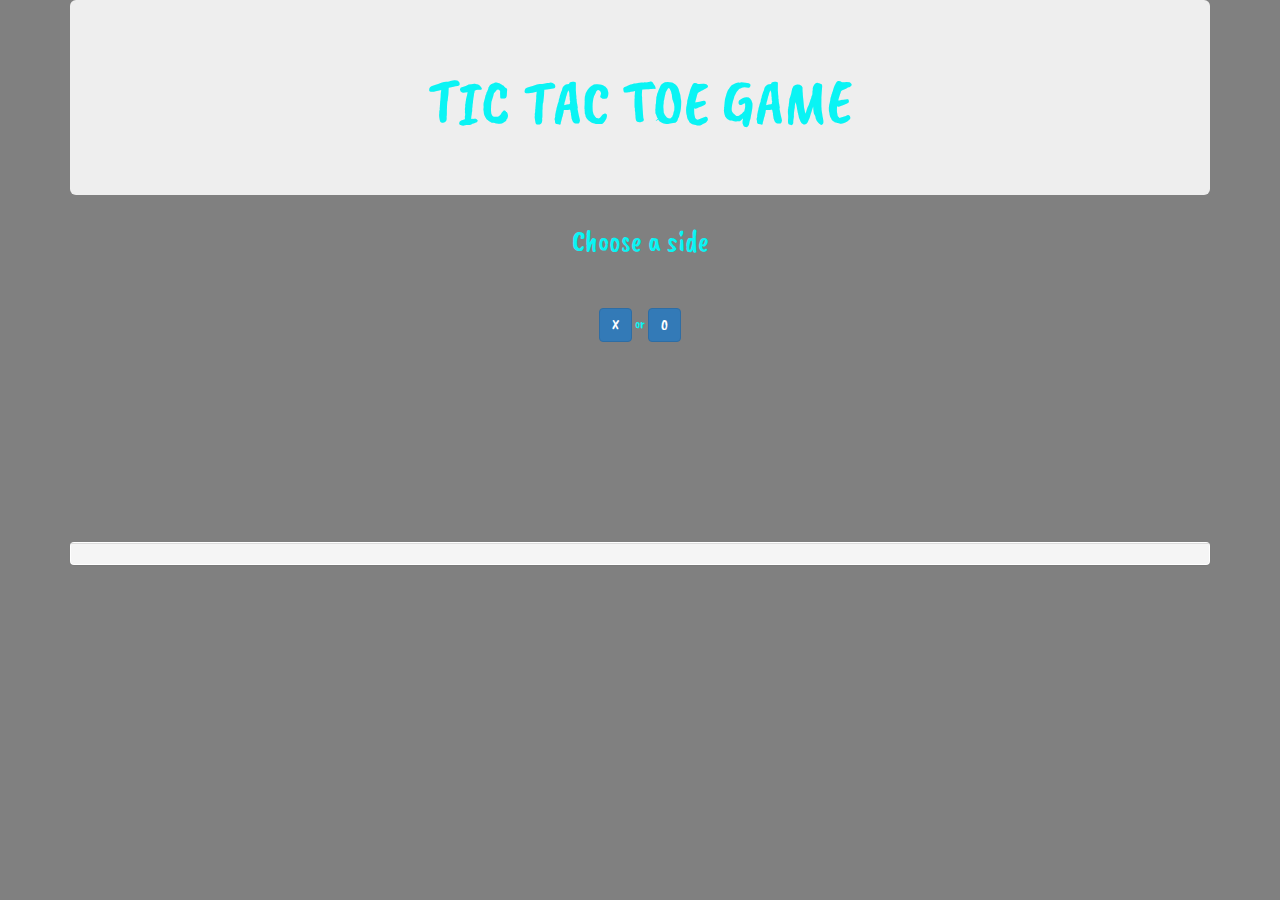
<file: singleplayer/singleplayer.html>
<html>
<head>

	<link href="https://fonts.googleapis.com/css?family=Caveat+Brush" rel="stylesheet"> 	
	<script src="https://ajax.googleapis.com/ajax/libs/jquery/3.2.1/jquery.min.js"></script>
	<!-- Latest compiled and minified JavaScript -->
	<script src="https://maxcdn.bootstrapcdn.com/bootstrap/3.3.7/js/bootstrap.min.js" integrity="sha384-Tc5IQib027qvyjSMfHjOMaLkfuWVxZxUPnCJA7l2mCWNIpG9mGCD8wGNIcPD7Txa" crossorigin="anonymous"></script>
	<!-- Latest compiled and minified CSS -->
	<link rel="stylesheet" href="https://maxcdn.bootstrapcdn.com/bootstrap/3.3.7/css/bootstrap.min.css" integrity="sha384-BVYiiSIFeK1dGmJRAkycuHAHRg32OmUcww7on3RYdg4Va+PmSTsz/K68vbdEjh4u" crossorigin="anonymous">

	<link rel="stylesheet" href='singleplayer.css'>
	<script src="singleplayer.js"></script>
</head>
<body>
	<div class="container">
		<div class="jumbotron text-center">
			<h1>TIC TAC TOE GAME </h1>
		</div>

		<div id="chooseP">
			<h2>Choose a side</h2><br/><br>
			<button id="chooseP1" class="btn btn-primary">X</button>  or  <button id="chooseP2" class="btn btn-primary">O</button>
		</div>
		<div class='row'>
			<div class='col-md-4 col-md-offset-4' id="scores">Player 1: 0      Player 2: 0</div>
		</div>

		<div id='board'>
			<table>
				<tr class="top">		
					<td id="0" class="left"></td>
					<td id="1" class="centre"></td>
					<td id="2" class="right"></td>
				</tr>
				<tr class="mid">
					<td id="3" class="left"></td>
					<td id="4" class="centre"></td>
					<td id="5" class="right"></td>
				</tr>
				<tr class="bot">
					<td id="6" class="left"></td>
					<td id="7" class="centre"></td>
					<td id="8" class="right"></td>
				</tr>
			</table>
		</div>
<div class="panel">
<div class="panel-footer">
<!--Add name here-->
</div>
</div>

	</div>




</body>
</html>
</file>
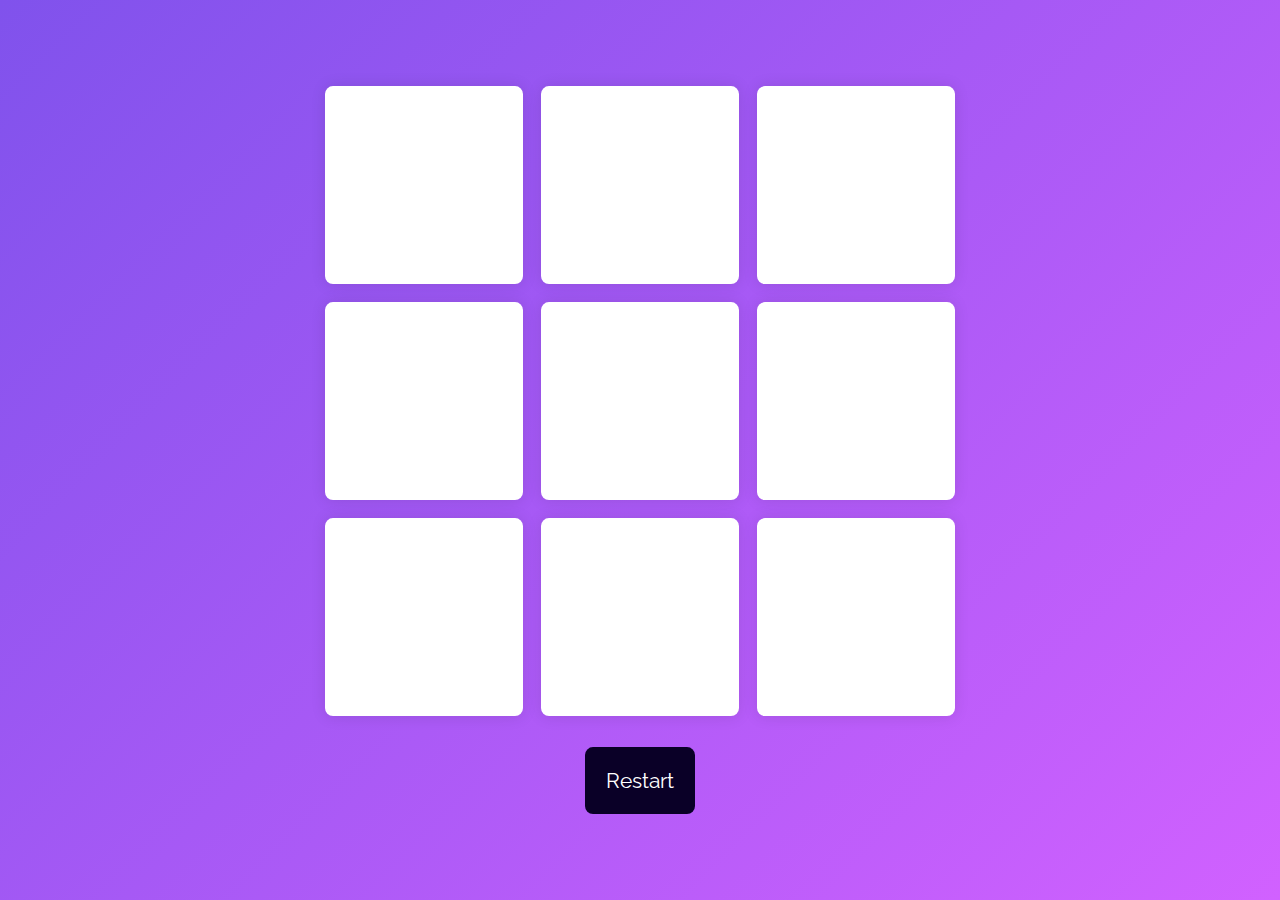
<file: twoplayertype1/twoplayertype1.html>
<!DOCTYPE html>
<html lang="en">
    <meta name="viewport" content="width=device-width, initial-scale=1.0">
    <title>Tic Tac Toe</title>
    <!-- Google Fonts -->
    <link href="https://fonts.googleapis.com/css2?family=Raleway:wght@700&display=swap" rel="stylesheet">
    <!-- Stylesheet -->
    <link rel="stylesheet" href="twoplayertype1.css">
</head>
<body>
   <div class="wrapper">
       <div class="container">
           <button class="button-option"></button>
           <button class="button-option"></button>
           <button class="button-option"></button>
           <button class="button-option"></button>
           <button class="button-option"></button>
           <button class="button-option"></button>
           <button class="button-option"></button>
           <button class="button-option"></button>
           <button class="button-option"></button>
       </div>
       <button id="restart">Restart</button>
   </div>

   <div class="popup hide">
       <p id="message">Sample Message</p>
       <button id="new-game">New Game</button>
   </div>
   
    <!-- Script -->
    <script src="twoplayertype1.js"></script>
</body>
</html>
</file>
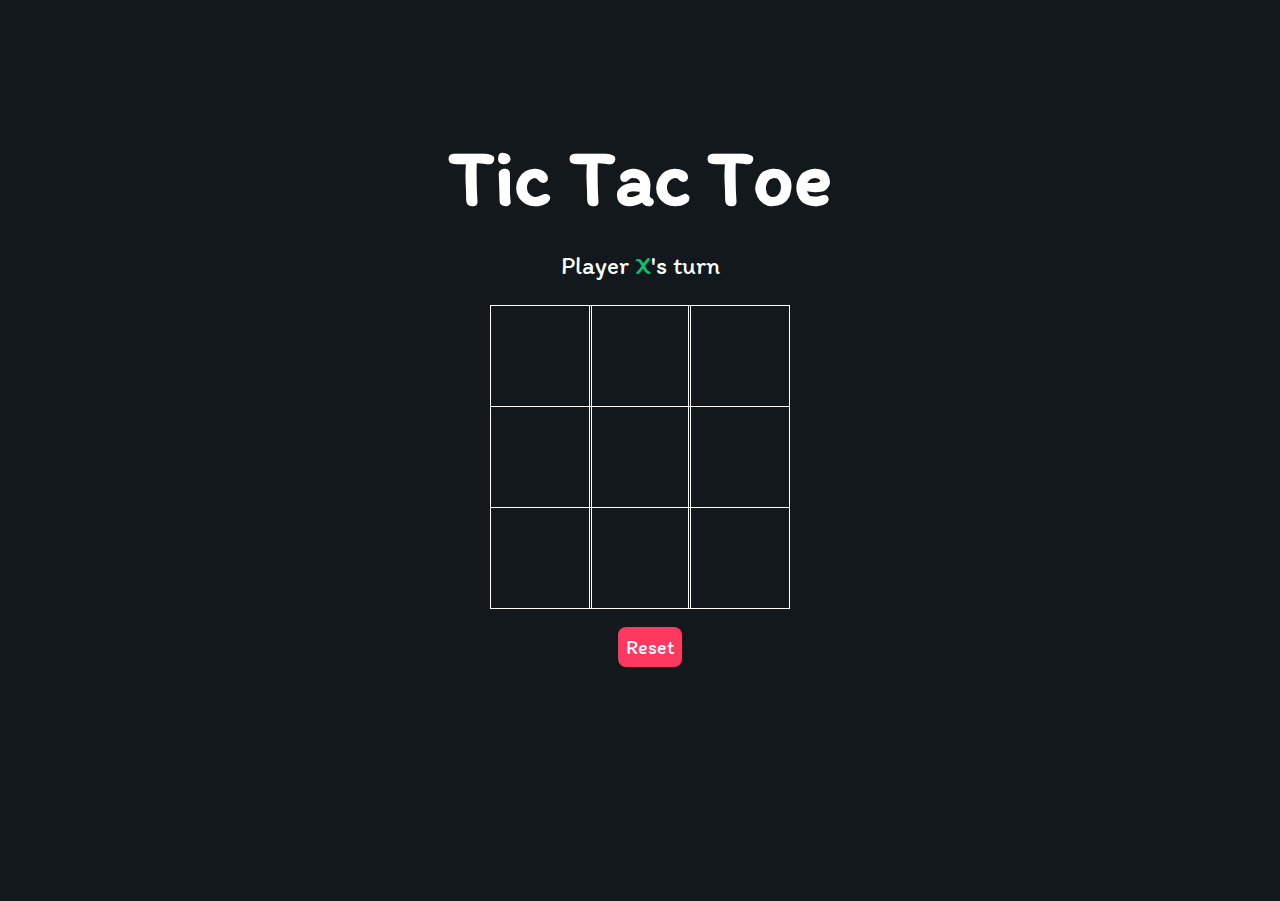
<file: twoplayertype2/twoplayertype2.html>
<html lang="en">
<head>
    <meta charset="UTF-8">
    <meta http-equiv="X-UA-Compatible" content="IE=edge">
    <meta name="viewport" content="width=device-width, initial-scale=1.0">
    <link rel="stylesheet" href="twoplayertype2.css">
    <link rel="preconnect" href="https://fonts.gstatic.com">
    <link href="https://fonts.googleapis.com/css2?family=Itim&display=swap" rel="stylesheet">
    <script src="./twoplayertype2.js"></script>
    <title>Tic-Tac-Toe</title>
</head>
<body>
    <main class="background">
        <section class="title">
            <h1>Tic Tac Toe</h1>
        </section>
        <section class="display">
            Player <span class="display-player playerX">X</span>'s turn
        </section>
        <section class="container">
            <div class="tile"></div>
            <div class="tile"></div>
            <div class="tile"></div>
            <div class="tile"></div>
            <div class="tile"></div>
            <div class="tile"></div>
            <div class="tile"></div>
            <div class="tile"></div>
            <div class="tile"></div>
        </section>
        <section class="display announcer hide"></section>
        <section class="controls">
            <button id="reset">Reset</button>
        </section>
    </main>
</body>
</html>
</file>
<file: singleplayer/singleplayer.css>
body {
    text-align: center;
    font-family: 'Caveat Brush', cursive;
    background-color: grey;
}

h1{
    font-family: 'Caveat Brush', cursive;
}

#board {
    margin: 30px auto 30px auto;
    height: 400px;
    width: 400px;
    
}

#scores {
        font-size: 150%;
}

td {
    font-family: 'Caveat Brush', cursive;
    font-size: 3.5em;
    border: 1px solid black;
    height: 133px;
    width: 133px;
    text-align: center;
    font-size: 300%;
}

tbody {
    border: none;
}

.container{
    color: rgb(10, 244, 244);
}

.top > td{
    border-top:none;
    border-bottom: solid 1px black;
}
.mid > td {
    border-top: 1px black solid;
    border-bottom: 1px black solid;
}
.bot > td {
    border-bottom: none;
}

.left {
    border-left: none;

}
.right {
    border-right: none;
}
.panel {
    margin-top: 200px;
}
</file>
<file: twoplayertype1/twoplayertype1.css>
* {
    padding: 0;
    margin: 0;
    box-sizing: border-box;
    font-family: "Raleway", sans-serif;
  }
  body {
    height: 100vh;
    background: linear-gradient(135deg, #8052ec, #d161ff);
  }
  html {
    font-size: 16px;
  }
  .wrapper {
    position: absolute;
    transform: translate(-50%, -50%);
    top: 50%;
    left: 50%;
  }
  .container {
    width: 70vmin;
    height: 70vmin;
    display: flex;
    flex-wrap: wrap;
    gap: 2vmin;
  }
  .button-option {
    background: #ffffff;
    height: 22vmin;
    width: 22vmin;
    border: none;
    border-radius: 8px;
    font-size: 12vmin;
    color: #d161ff;
    box-shadow: 0 0 15px rgba(0, 0, 0, 0.1);
  }
  #restart {
    font-size: 1.3em;
    padding: 1em;
    border-radius: 8px;
    background-color: #0a0027;
    color: #ffffff;
    border: none;
    position: relative;
    margin: 1.5em auto 0 auto;
    display: block;
  }
  .popup {
    background: linear-gradient(135deg, #8052ec, #d161ff);
    height: 100%;
    width: 100%;
    position: absolute;
    display: flex;
    z-index: 2;
    align-items: center;
    justify-content: center;
    flex-direction: column;
    gap: 1em;
    font-size: 12vmin;
  }
  #new-game {
    font-size: 0.6em;
    padding: 0.5em 1em;
    background-color: #0a0027;
    color: #ffffff;
    border-radius: 0.2em;
    border: none;
  }
  #message {
    color: #ffffff;
    text-align: center;
    font-size: 1em;
  }
  .popup.hide {
    display: none;
  }
</file>
<file: twoplayertype2/twoplayertype2.css>
* {
    padding: 0;
    margin: 0;
    font-family: 'Itim', cursive;
}

.background {
    background-color: #12181B;
    height: 100vh;
    padding-top: 1px;
}

.title {
    color: white;
    text-align: center;
    font-size: 40px;
    margin-top: 10%;
}

.display {
    color: white;
    font-size: 25px;
    text-align: center;
    margin-top: 1em;
    margin-bottom: 1em;
}

.hide {
    display: none;
}

.container {
    margin: 0 auto;
    display: grid;
    grid-template-columns: 33% 33% 33%;
    grid-template-rows: 33% 33% 33%;
    max-width: 300px;

}

.tile {
    border: 1px solid white;
    min-width: 100px;
    min-height: 100px;
    display: flex;
    justify-content: center;
    align-items: center;
    font-size: 50px;
    cursor: pointer;
}

.playerX {
    color: #09C372;
}

.playerO {
    color: #498AFB;
}

.controls {
    display: flex;
    flex-direction: row;
    justify-content: center;
    align-items: center;
    margin-top: 1em;
}

.controls button {
    color: white;
    padding: 8px;
    border-radius: 8px;
    border: none;
    font-size: 20px;
    margin-left: 1em;
    cursor: pointer;
}

.restart {
    background-color: #498AFB;
}

#reset {
    background-color: #FF3860;
}
</file>
